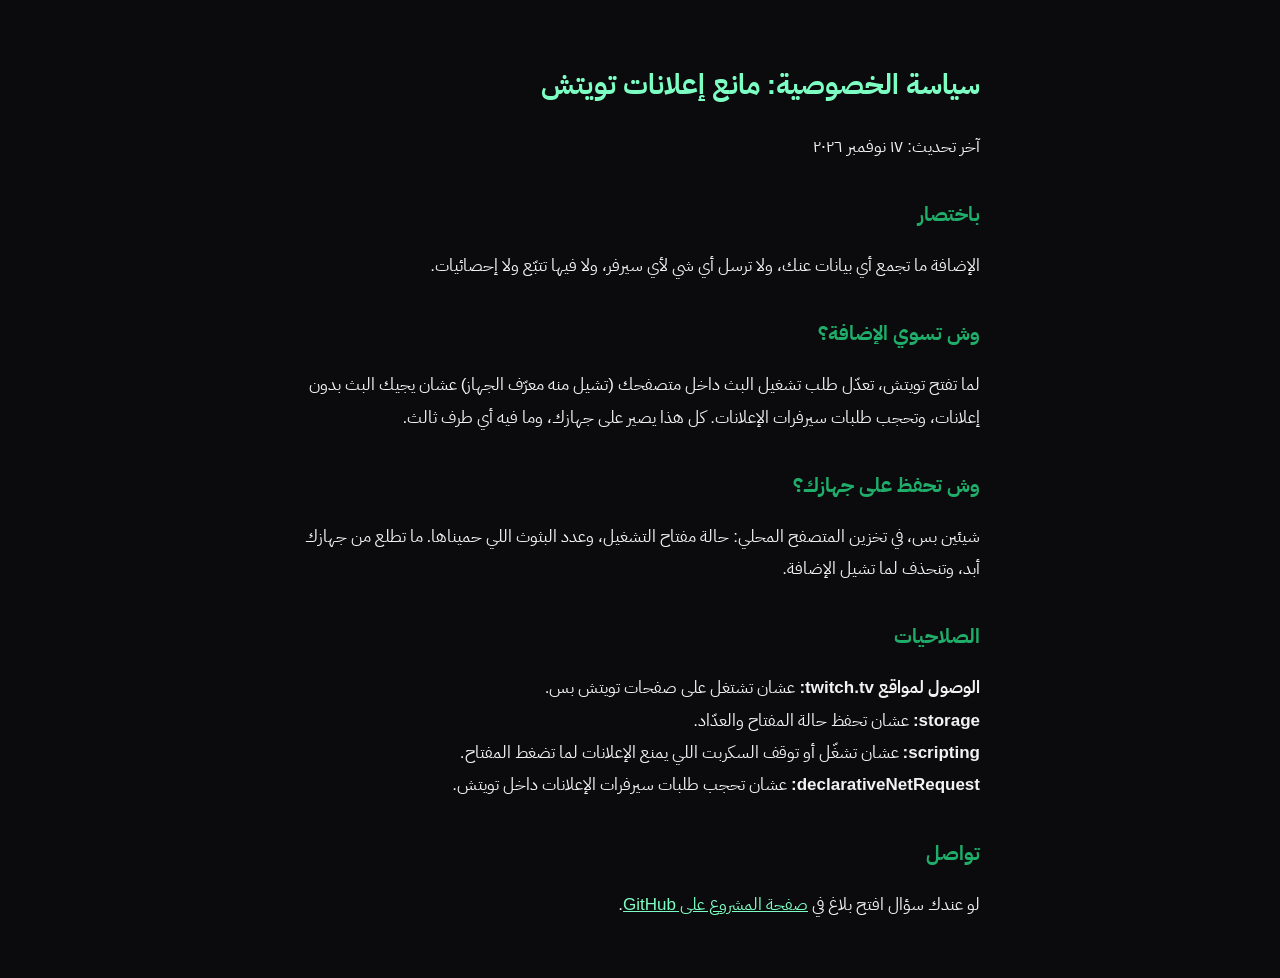
<file: docs/index.html>
<!doctype html>
<html lang="ar" dir="rtl">
<head>
<meta charset="utf-8">
<meta name="viewport" content="width=device-width, initial-scale=1">
<title>سياسة الخصوصية: مانع إعلانات تويتش</title>
<style>
@font-face { font-family: 'IBM Plex Sans Arabic'; font-weight: 400; src: url(arabic-400.woff2) format('woff2'); }
@font-face { font-family: 'IBM Plex Sans Arabic'; font-weight: 700; src: url(arabic-700.woff2) format('woff2'); }
body { margin: 0; padding: 40px 16px; background: #0b0b0d; color: #f2f2f4; font: 17px/1.9 'IBM Plex Sans Arabic', sans-serif; }
main { max-width: 680px; margin: auto; }
h1 { color: #7dffc4; font-size: 28px; }
h2 { color: #1fae6a; font-size: 20px; margin-top: 32px; }
a { color: #7dffc4; }
</style>
</head>
<body>
<main>
<h1>سياسة الخصوصية: مانع إعلانات تويتش</h1>
<p>آخر تحديث: ١٧ نوفمبر ٢٠٢٦</p>

<h2>باختصار</h2>
<p>الإضافة ما تجمع أي بيانات عنك، ولا ترسل أي شي لأي سيرفر، ولا فيها تتبّع ولا إحصائيات.</p>

<h2>وش تسوي الإضافة؟</h2>
<p>لما تفتح تويتش، تعدّل طلب تشغيل البث داخل متصفحك (تشيل منه معرّف الجهاز) عشان يجيك البث بدون إعلانات، وتحجب طلبات سيرفرات الإعلانات. كل هذا يصير على جهازك، وما فيه أي طرف ثالث.</p>

<h2>وش تحفظ على جهازك؟</h2>
<p>شيئين بس، في تخزين المتصفح المحلي: حالة مفتاح التشغيل، وعدد البثوث اللي حميناها. ما تطلع من جهازك أبد، وتنحذف لما تشيل الإضافة.</p>

<h2>الصلاحيات</h2>
<p><b>الوصول لمواقع twitch.tv:</b> عشان تشتغل على صفحات تويتش بس.<br>
<b>storage:</b> عشان تحفظ حالة المفتاح والعدّاد.<br>
<b>scripting:</b> عشان تشغّل أو توقف السكربت اللي يمنع الإعلانات لما تضغط المفتاح.<br>
<b>declarativeNetRequest:</b> عشان تحجب طلبات سيرفرات الإعلانات داخل تويتش.</p>

<h2>تواصل</h2>
<p>لو عندك سؤال افتح بلاغ في <a href="https://github.com/Ryanathlawi/twitch-adblock-ar/issues">صفحة المشروع على GitHub</a>.</p>
</main>
</body>
</html>
</file>
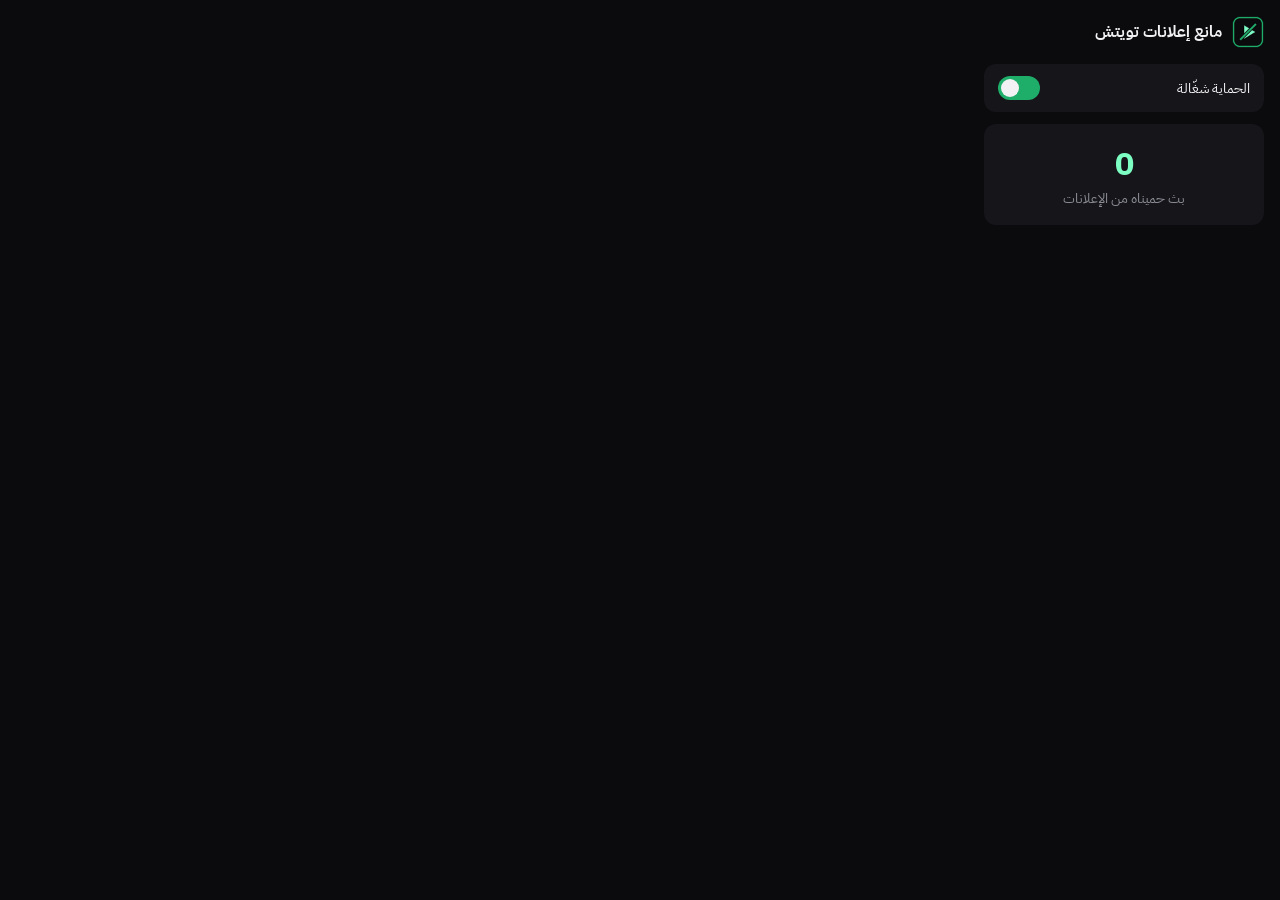
<file: extension/popup.html>
<!doctype html>
<html lang="ar" dir="rtl">
<head>
<meta charset="utf-8">
<title>مانع إعلانات تويتش</title>
<link rel="stylesheet" href="popup.css">
</head>
<body>
  <header>
    <img src="icons/48.png" alt="" width="32" height="32">
    <h1>مانع إعلانات تويتش</h1>
  </header>

  <label class="toggle-row">
    <span id="status-text">الحماية شغّالة</span>
    <input type="checkbox" id="enabled-switch" role="switch" checked>
  </label>

  <section class="counter">
    <strong id="protected-count">0</strong>
    <span>بث حميناه من الإعلانات</span>
  </section>

  <p id="reload-hint" hidden>حدّث صفحة تويتش عشان يتطبّق التغيير</p>

  <script src="popup.js"></script>
</body>
</html>
</file>
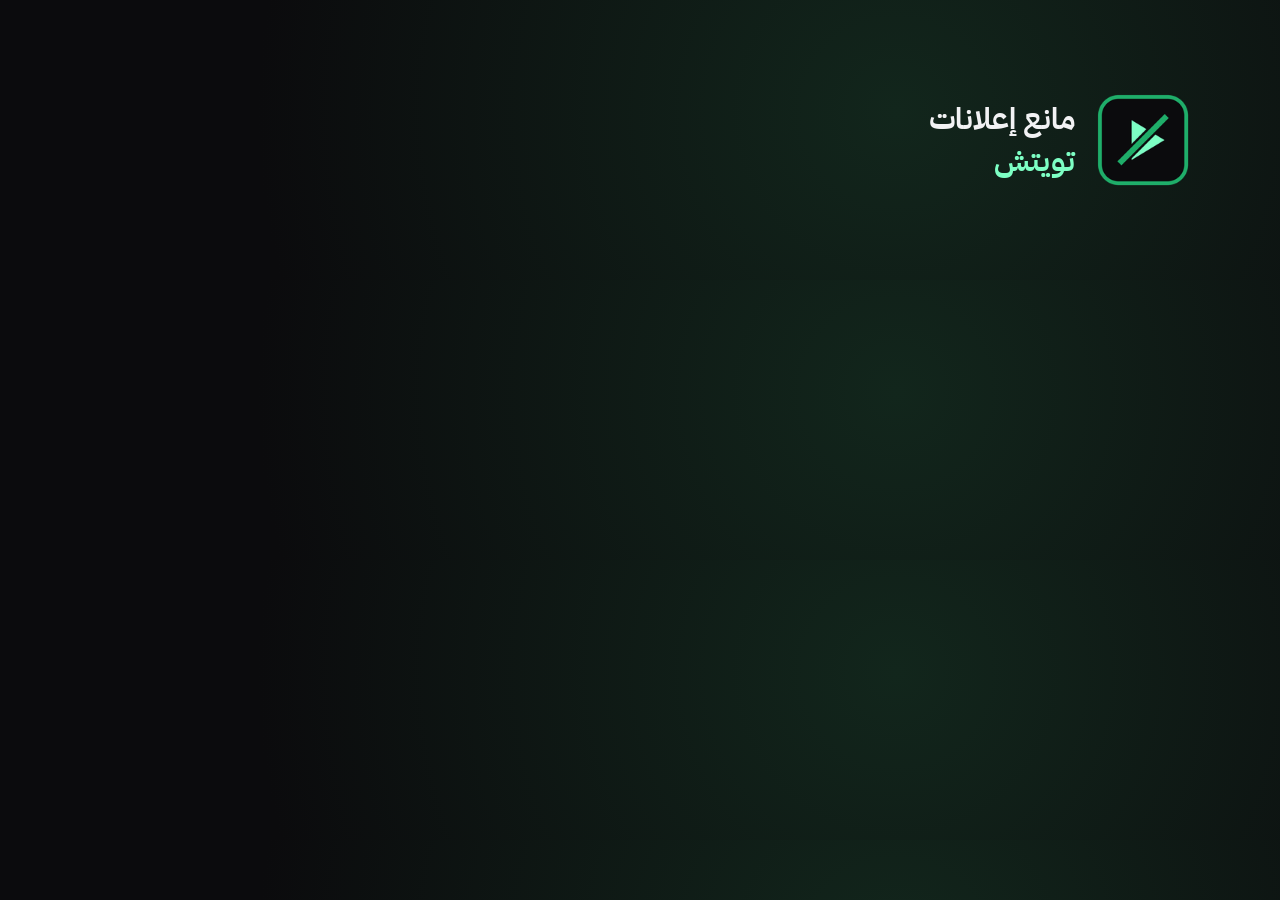
<file: store/promo-tile.html>
<!doctype html>
<html lang="ar" dir="rtl">
<head>
<meta charset="utf-8">
<style>
@font-face { font-family: 'IBM Plex Sans Arabic'; font-weight: 700; src: url(../extension/fonts/arabic-700.woff2) format('woff2'); }
body { margin: 0; width: 440px; height: 280px; display: flex; align-items: center; justify-content: center; gap: 20px; background: radial-gradient(circle at 70% 40%, #12261c, #0b0b0d 70%); color: #f2f2f4; font: 700 30px/1.4 'IBM Plex Sans Arabic', sans-serif; }
span { color: #7dffc4; }
</style>
</head>
<body>
<img src="../extension/icons/128.png" width="96" height="96" alt="">
<div>مانع إعلانات<br><span>تويتش</span></div>
</body>
</html>
</file>
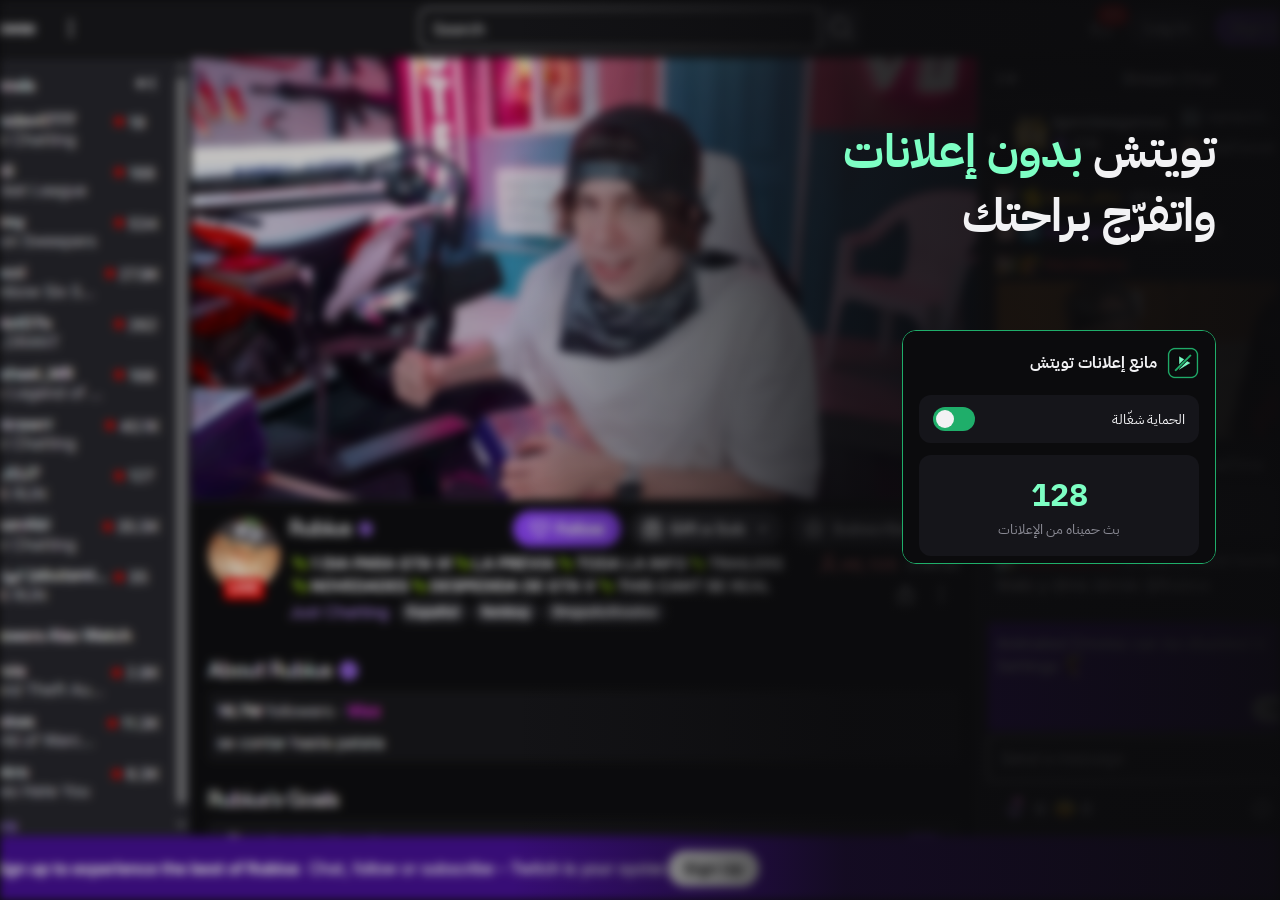
<file: store/screenshot-1.html>
<!doctype html>
<html lang="ar" dir="rtl">
<head>
<meta charset="utf-8">
<style>
@font-face { font-family: 'IBM Plex Sans Arabic'; font-weight: 700; src: url(../extension/fonts/arabic-700.woff2) format('woff2'); }
body { margin: 0; width: 1280px; height: 800px; overflow: hidden; background: #0b0b0d; font-family: 'IBM Plex Sans Arabic', sans-serif; }
.shade { position: absolute; inset: 0; background: linear-gradient(to left, #0b0b0df2 0%, #0b0b0dcc 34%, #0b0b0d00 60%); }
h1 { position: absolute; top: 120px; right: 64px; width: 420px; margin: 0; color: #f2f2f4; font-size: 46px; line-height: 1.4; }
h1 span { color: #7dffc4; }
.player { position: absolute; inset: 0; width: 100%; height: 100%; object-fit: cover; filter: blur(5px) brightness(.8); }
iframe { position: absolute; top: 330px; right: 64px; width: 312px; height: 232px; border: 1px solid #1fae6a; border-radius: 14px; }
</style>
</head>
<body>
<img class="player" src="player.png" alt=""><div class="shade"></div>
<h1>تويتش <span>بدون إعلانات</span><br>واتفرّج براحتك</h1>
<iframe src="../extension/popup.html" onload="this.contentDocument.getElementById('protected-count').textContent = (128).toLocaleString('ar')"></iframe>
</body>
</html>
</file>
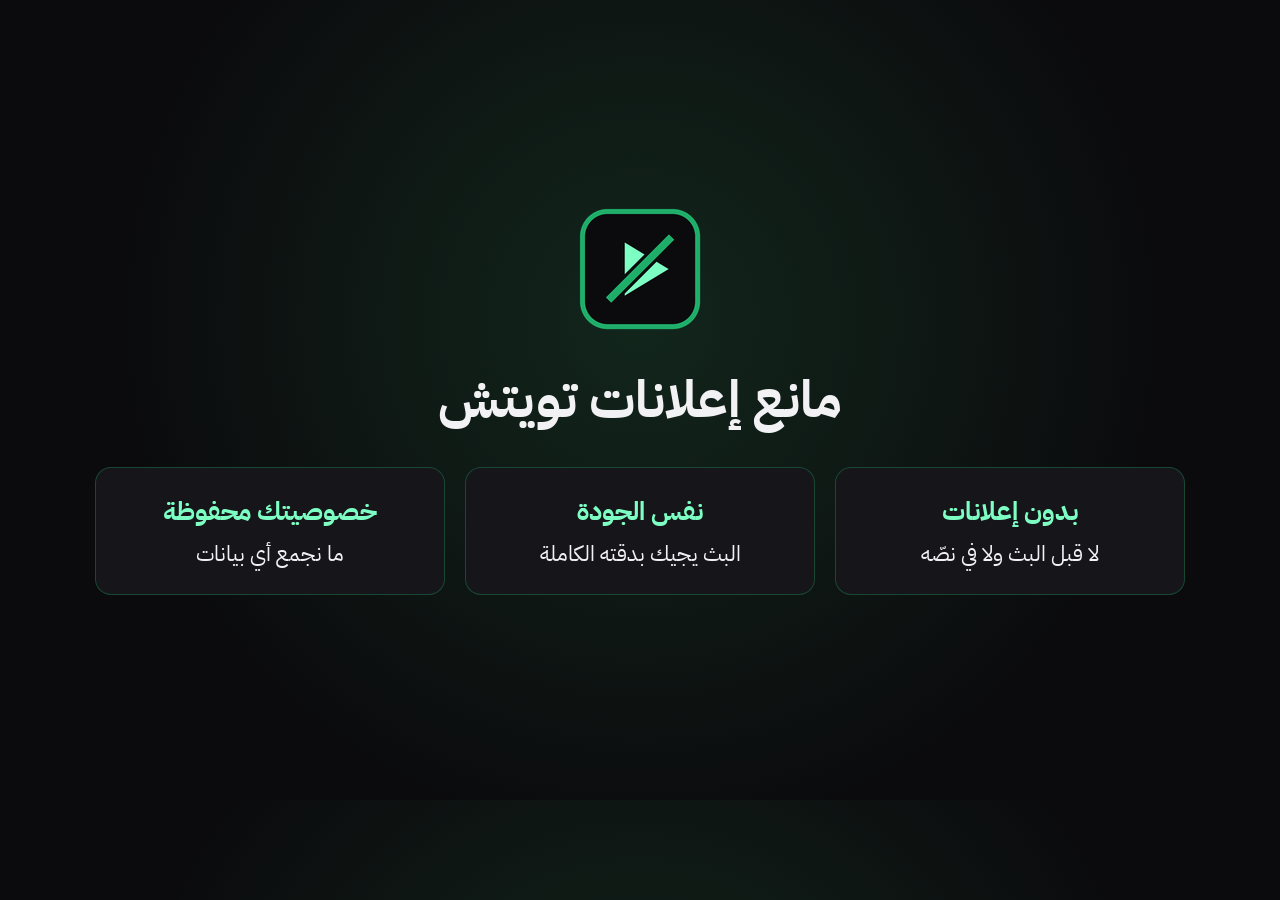
<file: store/screenshot-2.html>
<!doctype html>
<html lang="ar" dir="rtl">
<head>
<meta charset="utf-8">
<style>
@font-face { font-family: 'IBM Plex Sans Arabic'; font-weight: 400; src: url(../extension/fonts/arabic-400.woff2) format('woff2'); }
@font-face { font-family: 'IBM Plex Sans Arabic'; font-weight: 700; src: url(../extension/fonts/arabic-700.woff2) format('woff2'); }
body { margin: 0; width: 1280px; height: 800px; display: grid; place-content: center; gap: 28px; background: radial-gradient(circle at 50% 40%, #12261c, #0b0b0d 65%); color: #f2f2f4; font-family: 'IBM Plex Sans Arabic', sans-serif; text-align: center; }
img { margin: auto; }
h1 { margin: 0; font-size: 52px; }
ul { display: flex; gap: 20px; margin: 0; padding: 0; list-style: none; }
li { width: 300px; padding: 24px; background: #15151a; border: 1px solid #1fae6a55; border-radius: 16px; font-size: 22px; }
li b { display: block; color: #7dffc4; font-size: 26px; margin-bottom: 6px; }
</style>
</head>
<body>
<img src="../extension/icons/128.png" width="128" height="128" alt="">
<h1>مانع إعلانات تويتش</h1>
<ul>
  <li><b>بدون إعلانات</b>لا قبل البث ولا في نصّه</li>
  <li><b>نفس الجودة</b>البث يجيك بدقته الكاملة</li>
  <li><b>خصوصيتك محفوظة</b>ما نجمع أي بيانات</li>
</ul>
</body>
</html>
</file>
<file: extension/popup.css>
@font-face {
  font-family: "IBM Plex Sans Arabic";
  font-weight: 400;
  src: url(fonts/arabic-400.woff2) format("woff2");
  unicode-range:
    U+0600-06FF, U+0750-077F, U+08A0-08FF, U+FB50-FDFF, U+FE70-FEFF;
}
@font-face {
  font-family: "IBM Plex Sans Arabic";
  font-weight: 700;
  src: url(fonts/arabic-700.woff2) format("woff2");
  unicode-range:
    U+0600-06FF, U+0750-077F, U+08A0-08FF, U+FB50-FDFF, U+FE70-FEFF;
}
@font-face {
  font-family: "IBM Plex Sans Arabic";
  font-weight: 400;
  src: url(fonts/latin-400.woff2) format("woff2");
  unicode-range: U+0000-00FF, U+2000-206F;
}
@font-face {
  font-family: "IBM Plex Sans Arabic";
  font-weight: 700;
  src: url(fonts/latin-700.woff2) format("woff2");
  unicode-range: U+0000-00FF, U+2000-206F;
}

:root {
  --background: #0b0b0d;
  --card: #15151a;
  --accent: #1fae6a;
  --neon: #7dffc4;
  --text: #f2f2f4;
  --muted: #8b8b95;
}

body {
  margin: 0;
  width: 280px;
  padding: 16px;
  background: var(--background);
  color: var(--text);
  font:
    14px/1.5 "IBM Plex Sans Arabic",
    sans-serif;
}
header {
  display: flex;
  align-items: center;
  gap: 10px;
  margin-bottom: 16px;
}
h1 {
  margin: 0;
  font-size: 16px;
  font-weight: 700;
}

.toggle-row {
  display: flex;
  justify-content: space-between;
  align-items: center;
  padding: 12px 14px;
  background: var(--card);
  border-radius: 12px;
  cursor: pointer;
}
.toggle-row input {
  appearance: none;
  width: 42px;
  height: 24px;
  margin: 0;
  border-radius: 12px;
  background: #2a2a31;
  position: relative;
  cursor: pointer;
  transition: background 0.2s;
}
.toggle-row input::after {
  content: "";
  position: absolute;
  top: 3px;
  right: 3px;
  width: 18px;
  height: 18px;
  border-radius: 50%;
  background: var(--text);
  transition: right 0.2s;
}
.toggle-row input:checked {
  background: var(--accent);
}
.toggle-row input:checked::after {
  right: 21px;
}
.toggle-row input:focus-visible {
  outline: 2px solid var(--neon);
  outline-offset: 2px;
}

.counter {
  margin-top: 12px;
  padding: 16px;
  background: var(--card);
  border-radius: 12px;
  text-align: center;
}
.counter strong {
  display: block;
  font-size: 32px;
  color: var(--neon);
}
.counter span {
  color: var(--muted);
}

#reload-hint {
  margin: 12px 0 0;
  font-size: 12px;
  color: var(--neon);
  text-align: center;
}
</file>
